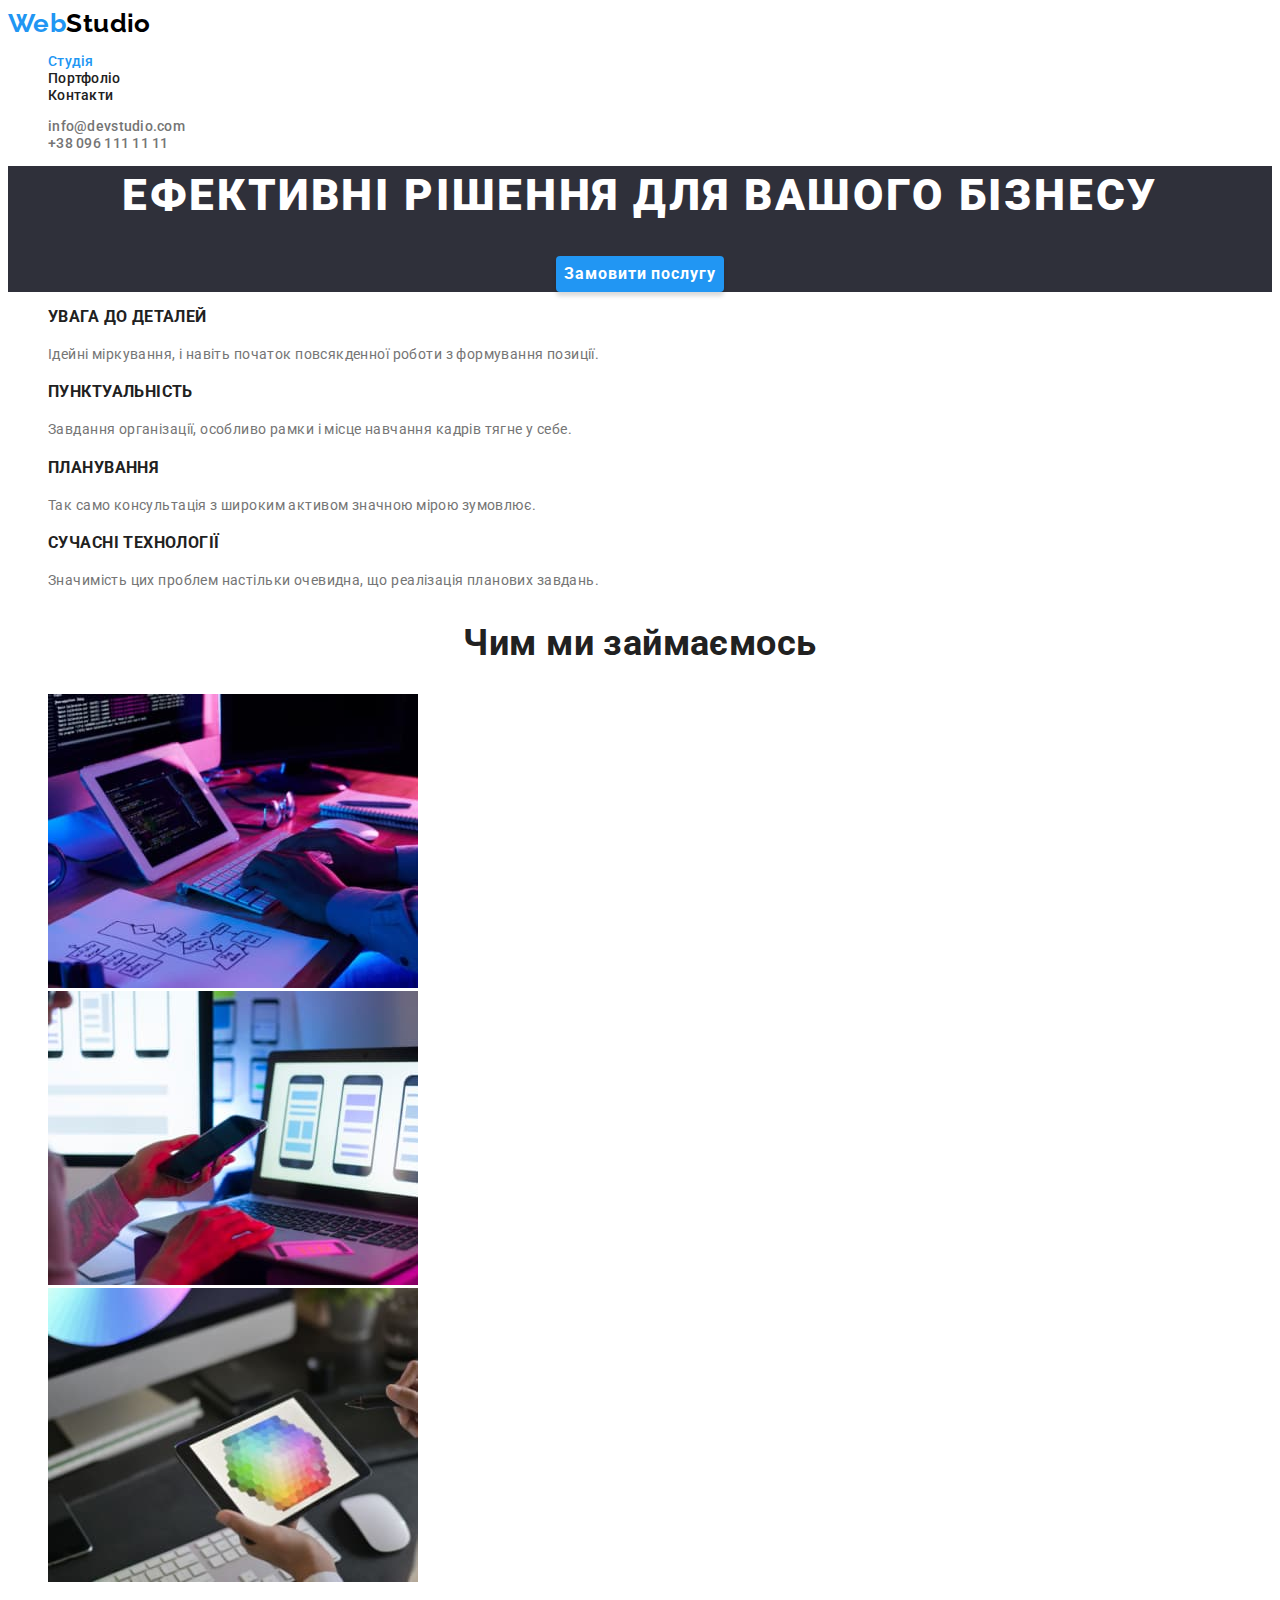
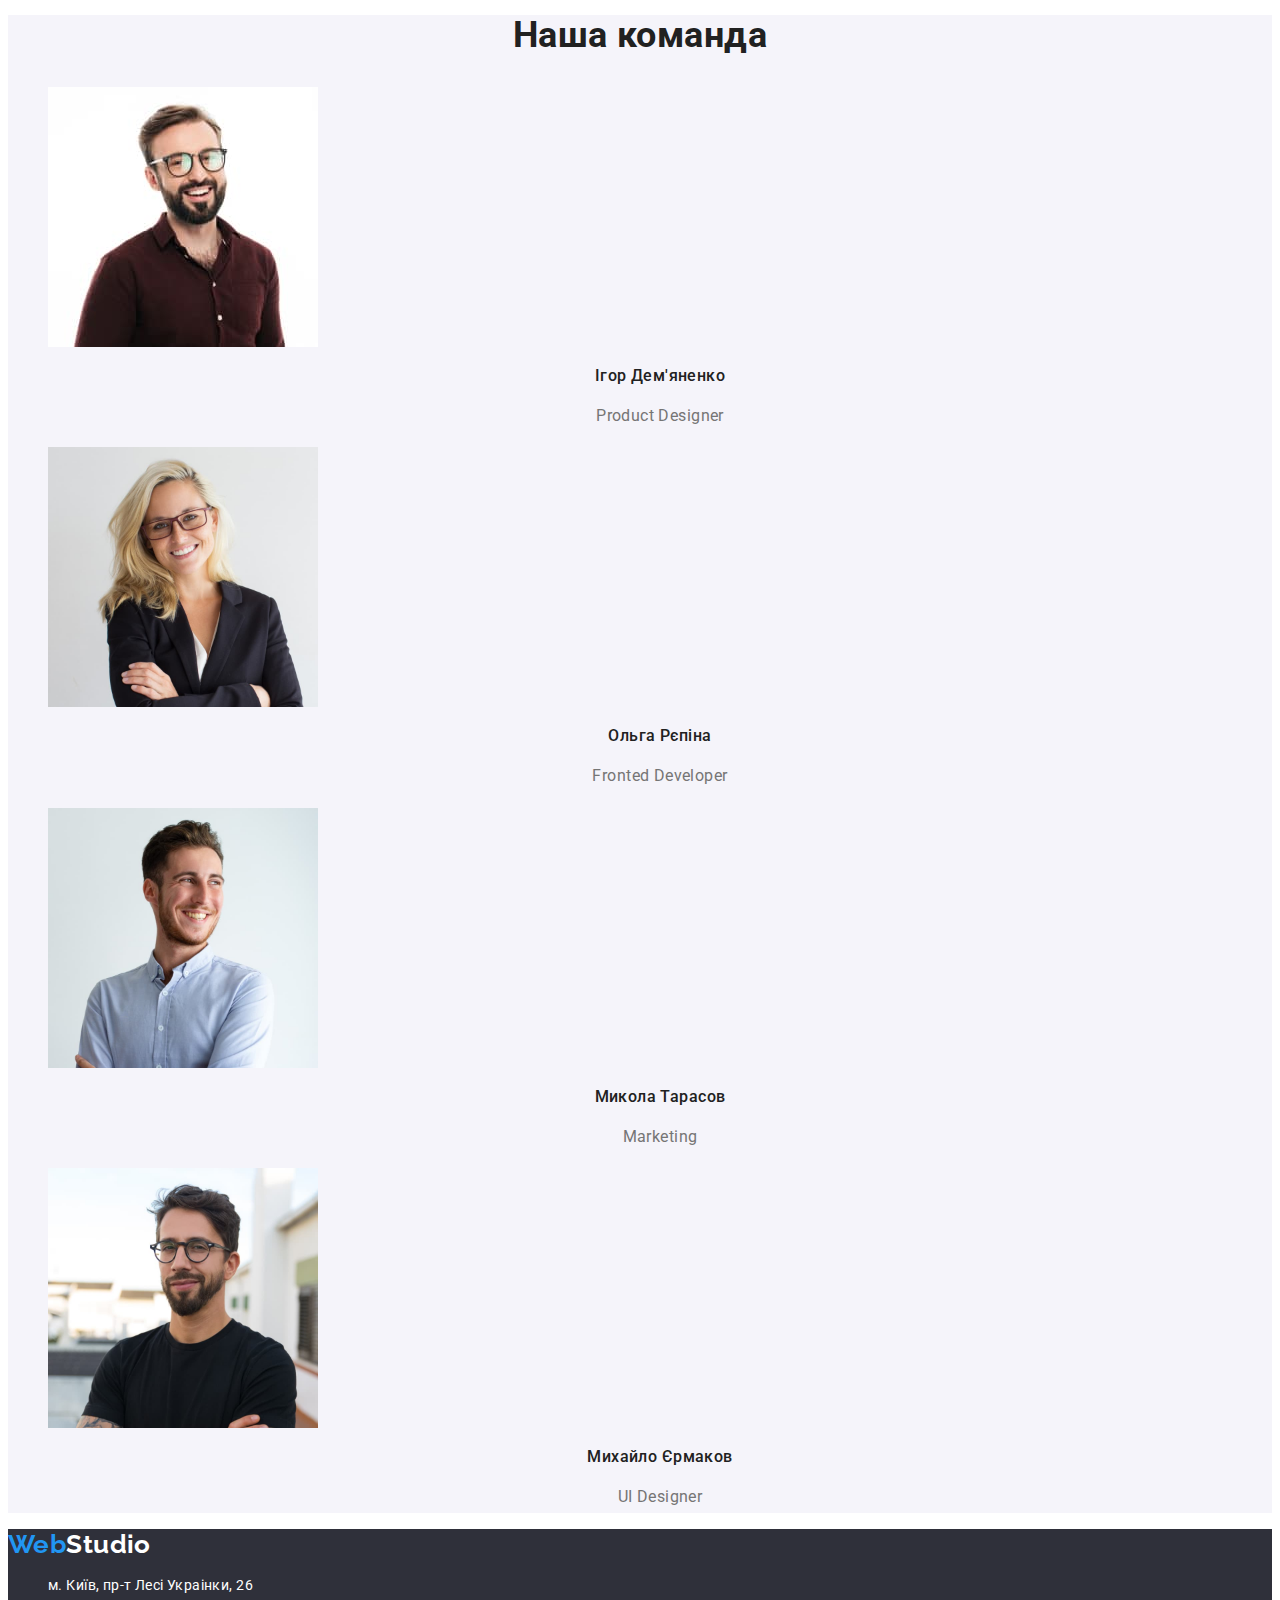
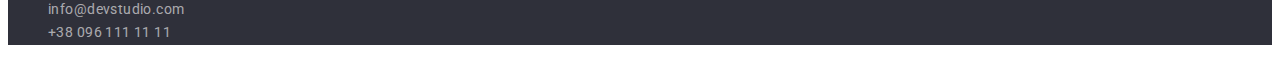
<file: index.html>
<!DOCTYPE html>
<html lang="uk">

<head>
    <meta charset="UTF-8">
    <meta http-equiv="X-UA-Compatible" content="IE=edge">
    <meta name="viewport" content="width=\, initial-scale=1.0">
    <title>Студія</title>
    <link rel="stylesheet" href="./css/styles.css">
    <link rel="stylesheet" href="https://cdnjs.cloudflare.com/ajax/libs/modern-normalize/1.1.0/modern-normalize.min.css"
        integrity="sha512-wpPYUAdjBVSE4KJnH1VR1HeZfpl1ub8YT/NKx4PuQ5NmX2tKuGu6U/JRp5y+Y8XG2tV+wKQpNHVUX03MfMFn9Q=="
        crossorigin="anonymous" referrerpolicy="no-referrer" />
    <!-- Шрифт -->
    <link rel="preconnect" href="https://fonts.googleapis.com">
    <link rel="preconnect" href="https://fonts.gstatic.com" crossorigin>
    <link href="https://fonts.googleapis.com/css2?family=Raleway:wght@700&family=Roboto:wght@400;500;700;900&display=swap"
        rel="stylesheet">
</head>

<body>
    <header class="header">
        <nav class="header-nav">
            <a class="header-logo-link link" href="./index.html"><span class="header-logo-part">Web</span>Studio</a>
            <ul class="header-nav-list list">
                <li><a class="header-nav-item link current" href="./index.html">Cтудія</a></li>
                <li><a class="header-nav-item link" href="./portfolio.html">Портфоліо</a></li>
                <li><a class="header-nav-item link" href="Контакти">Контакти</a></li>
            </ul>
        </nav>
        <ul class="header-communication-list list">
            <li><a class="header-communication-item link" href="mailto:info@devstudio.com">info@devstudio.com</a></li>
            <li><a class="header-communication-item link" href="tel:+380961111111">+38 096 111 11 11</a></li>
        </ul>
    </header>

    <main>
        <section class="hero">
            <h1 class="hero-title">Ефективні рішення для вашого бізнесу</h1>
            <button type="button" class="hero-button"> <span class="text-hero-button">Замовити послугу</span></button>
        </section>
        <section class="benefits">
            <h2 class="visually-hidden">Переваги</h2>
            <ul class="benefits-list list">
                <li>
                    <h3 class="benefits-title">УВАГА ДО ДЕТАЛЕЙ</h3>
                    <p class="benefits-text">Ідейні міркування, і навіть початок повсякденної роботи з формування
                        позиції.</p>
                </li>
                <li>
                    <h3 class="benefits-title">ПУНКТУАЛЬНІСТЬ</h3>
                    <p class="benefits-text">Завдання організації, особливо рамки і місце навчання кадрів тягне у себе.
                    </p>
                </li>
                <li>
                    <h3 class="benefits-title">ПЛАНУВАННЯ</h3>
                    <p class="benefits-text">Так само консультація з широким активом значною мірою зумовлює.</p>
                </li>
                <li>
                    <h3 class="benefits-title">СУЧАСНІ ТЕХНОЛОГІЇ</h3>
                    <p class="benefits-text">Значимість цих проблем настільки очевидна, що реалізація планових завдань.
                    </p>
                </li>
            </ul>
        </section>
        <section class="work-example">
            <h2 class="section-title">Чим ми займаємось</h2>
            <ul class="work-example-list list">
                <li><img src="./images/box_1.jpg" alt="комп'ютер" width="370" height="294"></li>
                <li><img src="./images/box_2.jpg" alt="телефон" width="370" height="294"></li>
                <li><img src="./images/box_3.jpg" alt="планшет" width="370" height="294"></li>
            </ul>
        </section>
        <section class="section-members">
            <h2 class="section-title">Наша команда</h2>
            <ul class="list">
                <li>
                    <img src="./images/team_card_1.jpg" alt="Фото Ігор Дем'яненко" width="270" height="260">
                    <h3 class="section-members-name">Ігор Дем'яненко</h3>
                    <p class="section-members-job">Product Designer</p>
                </li>
                <li>
                    <img src="./images/team_card_2.jpg" alt="Фото Ольга Рєпіна" width="270" height="260">
                    <h3 class="section-members-name">Ольга Рєпіна</h3>
                    <p class="section-members-job">Fronted Developer</p>
                </li>
                <li>
                    <img src="./images/team_card_3.jpg" alt="Фото Микола Тарасов" width="270" height="260">
                    <h3 class="section-members-name">Микола Тарасов</h3>
                    <p class="section-members-job">Marketing</p>
                </li>
                <li>
                    <img src="./images/team_card_4.jpg" alt="Фото Михайло Єрмаков" width="270" height="260">
                    <h3 class="section-members-name">Михайло Єрмаков </h3>
                    <p class="section-members-job">UI Designer</p>
                </li>
            </ul>
        </section>
    </main>

    <footer class="footer">
        <a class="logo-footer link" href="./index.html"><span class="logo-footer-part">Web</span>Studio</a>
        <address class="address">
            <ul class="address-list list">
                <li><a class="address-link" href="https://goo.gl/maps/CPtrU1FHBa2aNyZL9" target="_blank"
                rel="noopener noreferrer nofollow">м. Київ, пр-т Лесі Украінки, 26</a></li>
                <li><a class="address-link-hue" href="mailto:info@devstudio.com">info@devstudio.com</a></li>
                <li><a class="address-link-hue" href="tel:+380961111111">+38 096 111 11 11</a></li>
            </ul>
        </address>
    </footer>
</body>

</html>
</file>
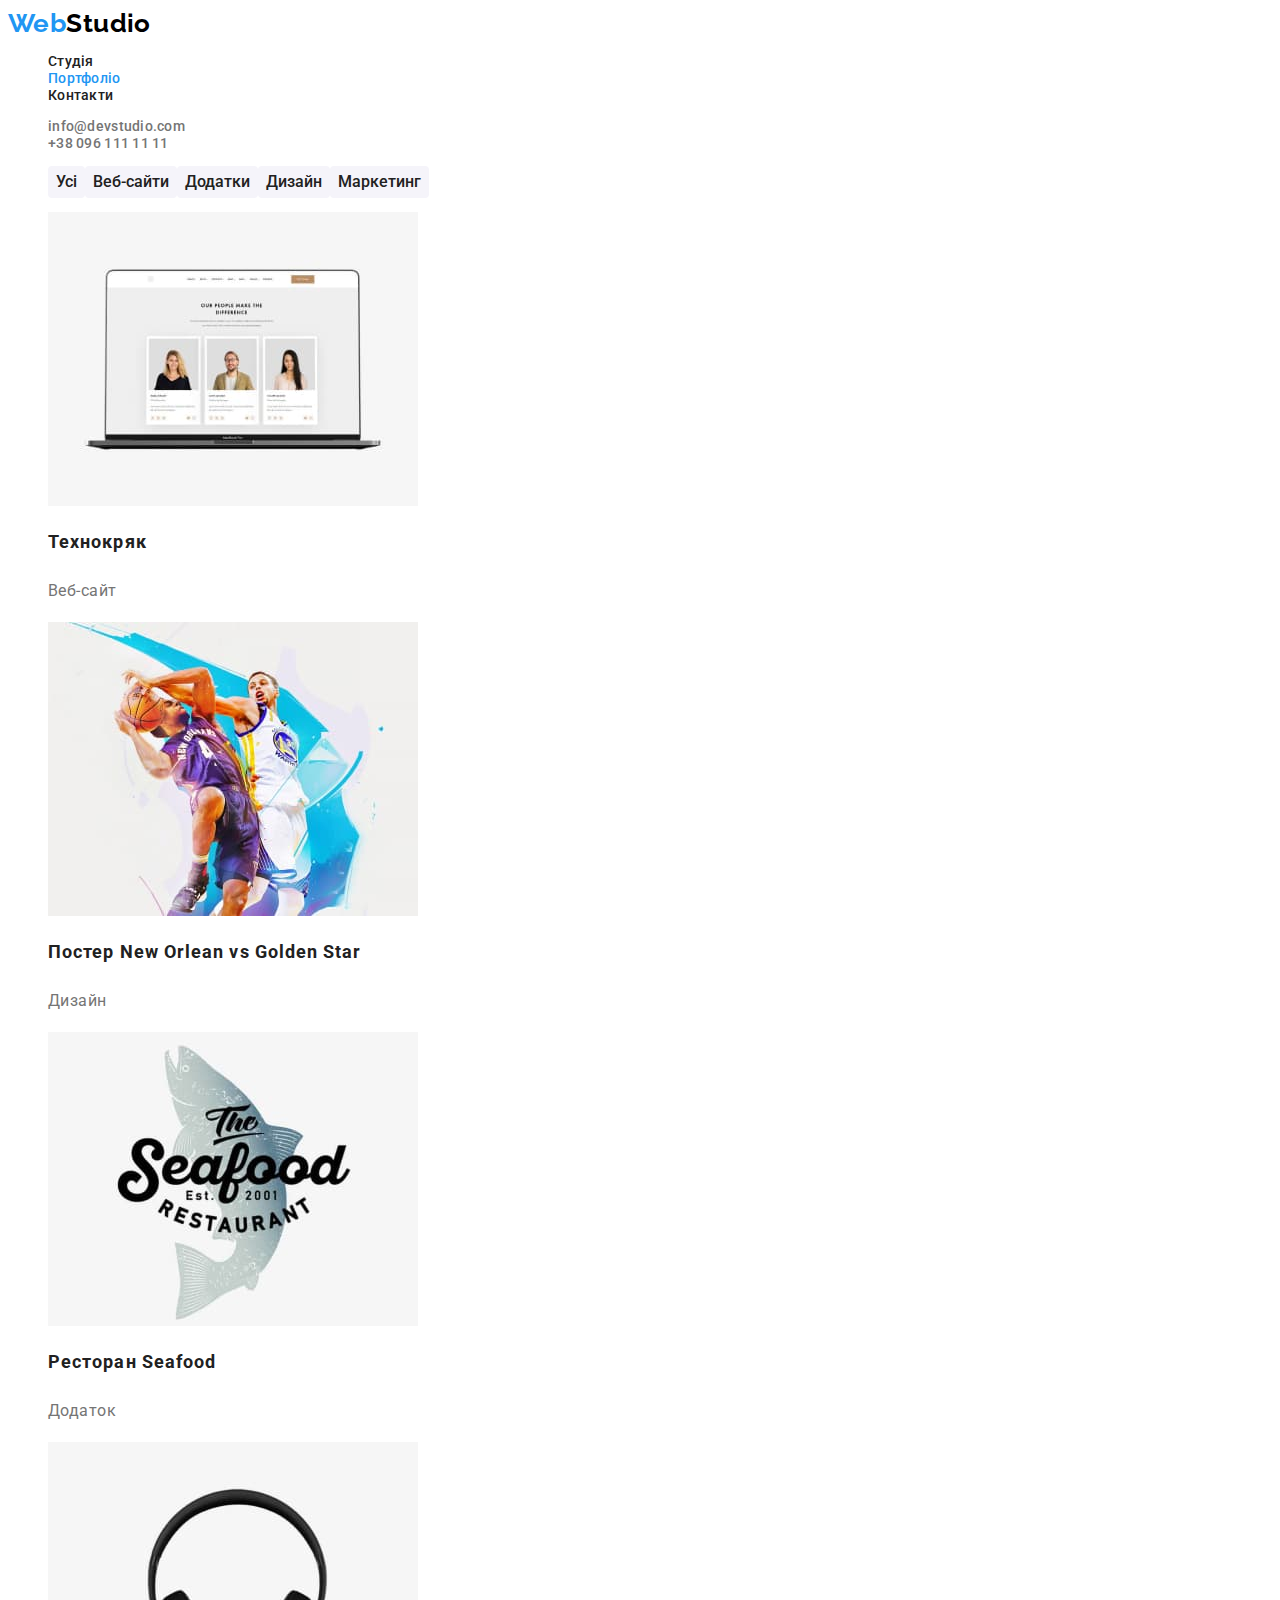
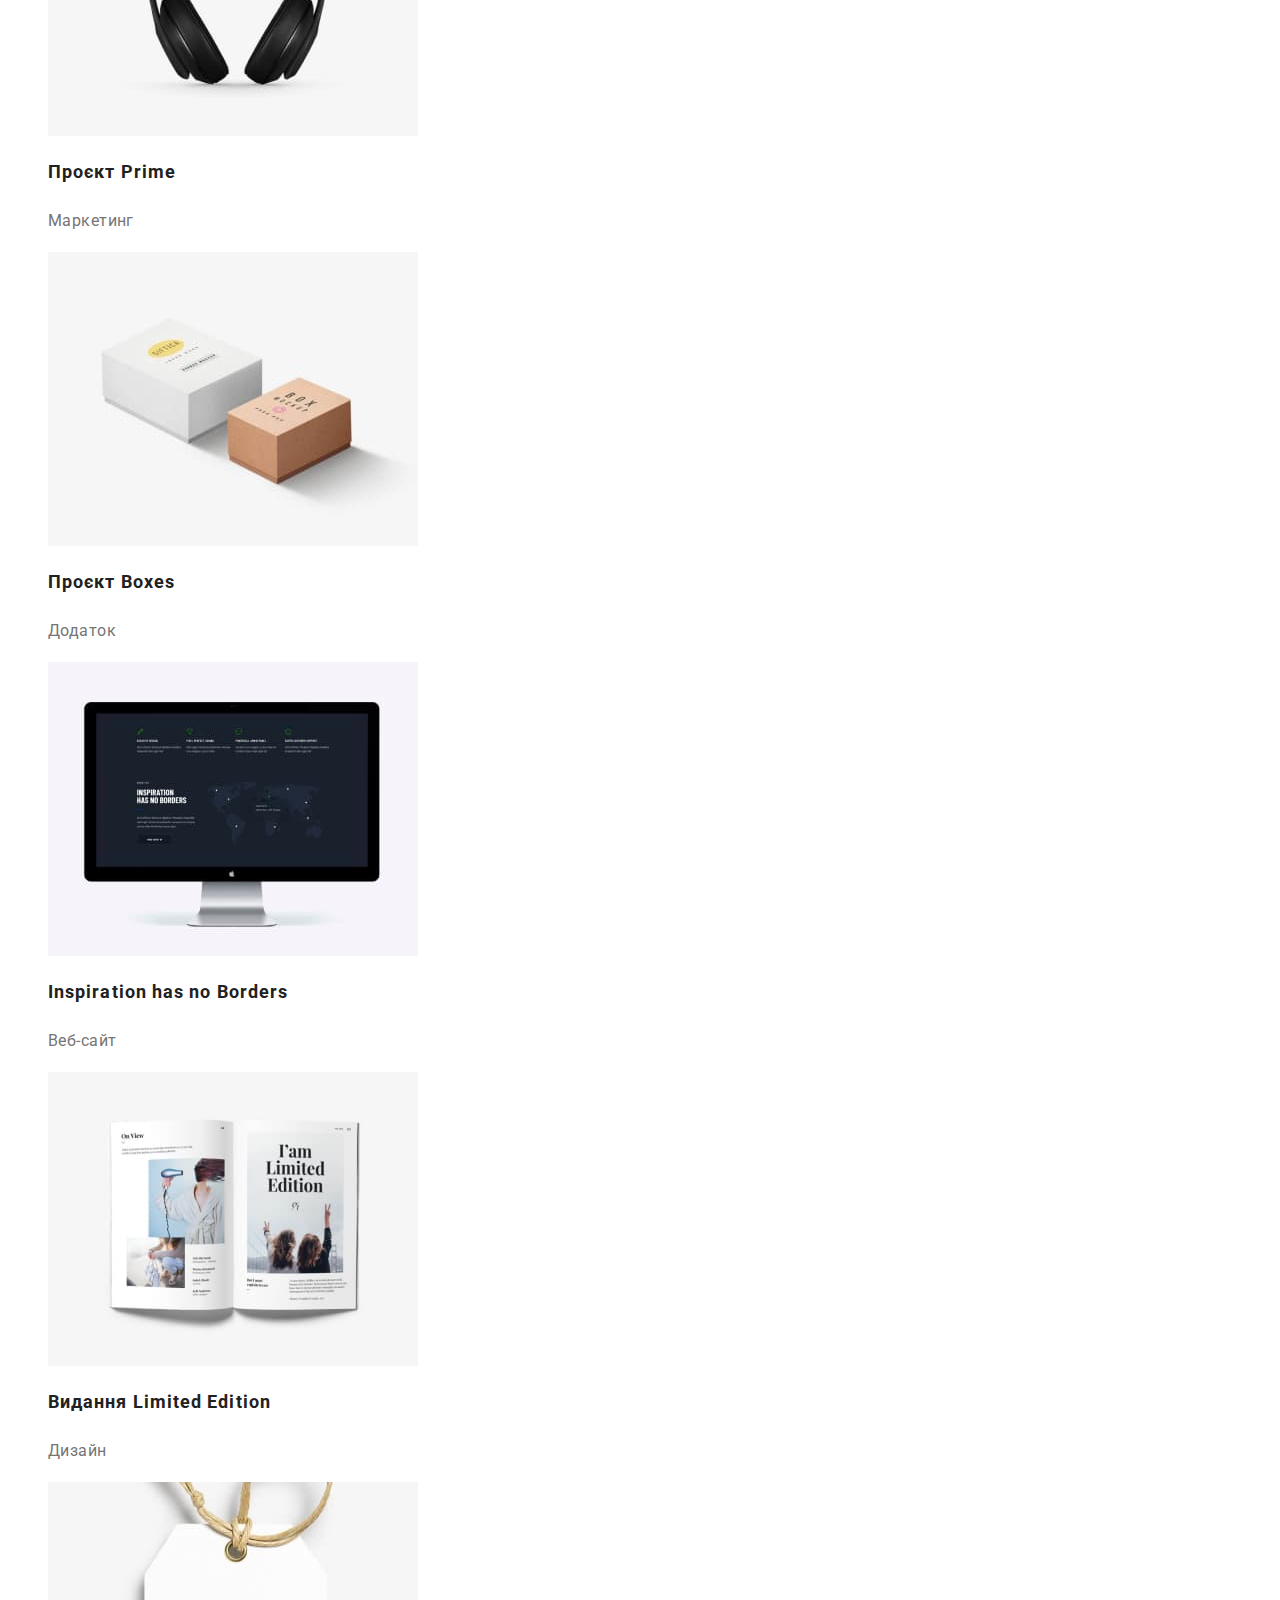
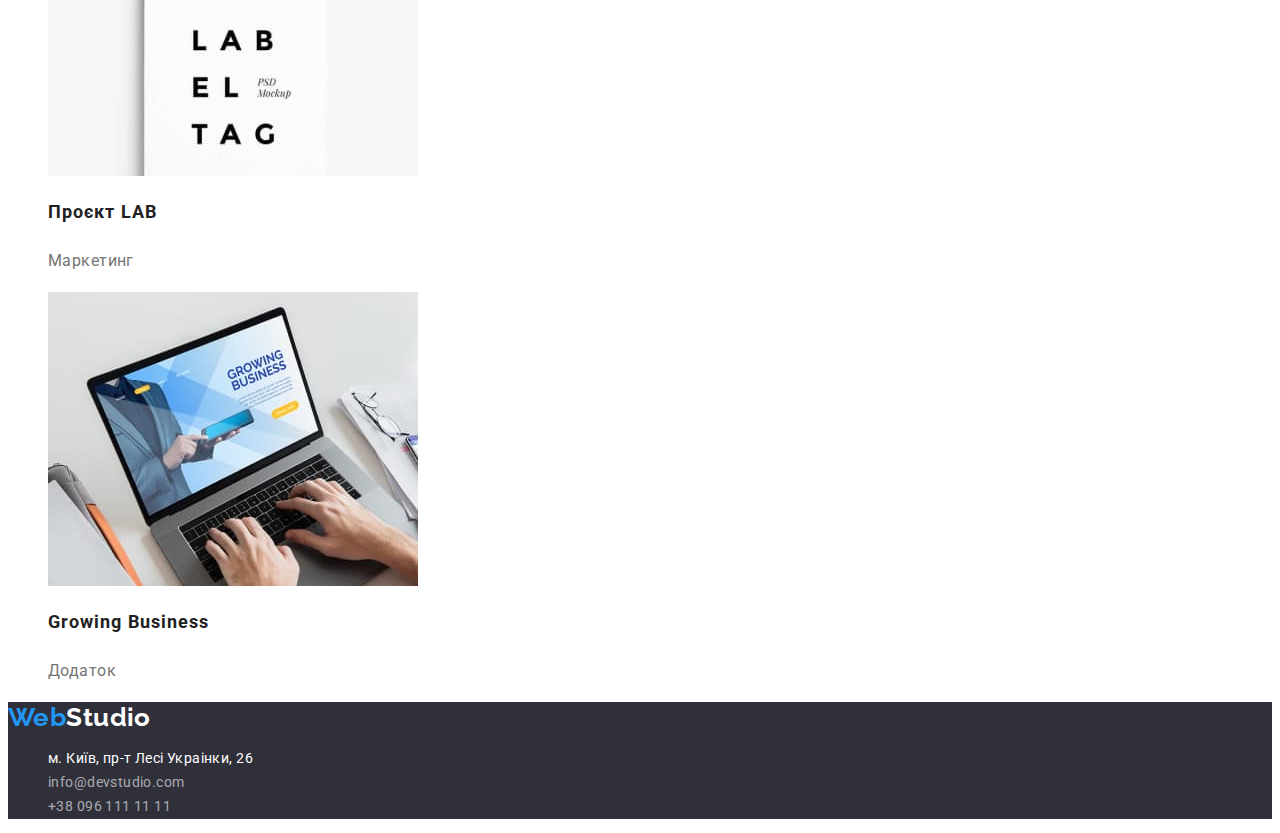
<file: portfolio.html>
<!DOCTYPE html>
<html lang="uk">
<head>
    <meta charset="UTF-8">
    <meta http-equiv="X-UA-Compatible" content="IE=edge">
    <meta name="viewport" content="width=device-width, initial-scale=1.0">
    <title>Portfolio</title>
    <link rel="stylesheet" href="./css/styles.css">
    <link rel="stylesheet" href="https://cdnjs.cloudflare.com/ajax/libs/modern-normalize/1.1.0/modern-normalize.min.css"
        integrity="sha512-wpPYUAdjBVSE4KJnH1VR1HeZfpl1ub8YT/NKx4PuQ5NmX2tKuGu6U/JRp5y+Y8XG2tV+wKQpNHVUX03MfMFn9Q=="
        crossorigin="anonymous" referrerpolicy="no-referrer" />
    <!-- Шрифт -->
    <link rel="preconnect" href="https://fonts.googleapis.com">
    <link rel="preconnect" href="https://fonts.gstatic.com" crossorigin>
    <link href="https://fonts.googleapis.com/css2?family=Raleway:wght@700&family=Roboto:wght@400;500;700;900&display=swap"
        rel="stylesheet">
</head>
<body>
    <header class="header">
        <nav class="header-nav">
            <a class="header-logo-link link" href="./portfolio.html"><span class="header-logo-part">Web</span>Studio</a>
            <ul class="header-nav-list list">
                <li><a class="header-nav-item link" href="./index.html">Cтудія</a></li>
                <li><a class="header-nav-item link current" href="./portfolio.html">Портфоліо</a></li>
                <li><a class="header-nav-item link" href="Контакти">Контакти</a></li>
            </ul>
        </nav>
        <ul class="header-communication-list list">
            <li><a class="header-communication-item link" href="mailto:info@devstudio.com">info@devstudio.com</a></li>
            <li><a class="header-communication-item link" href="tel:+380961111111">+38 096 111 11 11</a></li>
        </ul>
    </header>

   <main>
    <section class="portfolio">
        <h1 class="visually-hidden"> Картки </h1>
        <ul class="portfolio-list list">
            <li><button class="portfolio-button portfolio-text-button" type="button">Усі</button></li>
            <li><button class="portfolio-button portfolio-text-button" type="button">Веб-сайти</button></li>
            <li><button class="portfolio-button portfolio-text-button" type="button">Додатки</button></li>
            <li><button class="portfolio-button portfolio-text-button" type="button">Дизайн</button></li>
            <li><button class="portfolio-button portfolio-text-button" type="button">Маркетинг</button></li>
        </ul>
        <ul class="portfolio-cards list">
            <li>
                <a class="link" href=""><img src="./images/port-card1.jpg" alt="Ноутбук з сайтом" width="370"></a>
                <h2 class="portfolio-title">Технокряк</h2>
                <p class="portfolio-text">Веб-сайт</p>
            </li>
            <li>
                <a class="link" href=""><img src="./images/port-card2.jpg" alt="Баскетболісти" width="370"></a>
                <h2 class="portfolio-title">Постер New Orlean vs Golden Star</h2>
                <p class="portfolio-text">Дизайн</p>
            </li>
            <li>
                <a class="link" href=""><img src="./images/port-card3.jpg" alt="Логотип ресторана" width="370"></a>
                <h2 class="portfolio-title">Ресторан Seafood</h2>
                <p class="portfolio-text">Додаток</p>
            </li>
            <li>
                <a class="link" href=""><img src="./images/port-card4.jpg" alt="Навушники" width="370"></a>
                <h2 class="portfolio-title">Проєкт Prime</h2>
                <p class="portfolio-text">Маркетинг</p>
            </li>
            <li>
                <a class="link" href=""><img src="./images/port-card5.jpg" alt="Коробки" width="370"></a>
                <h2 class="portfolio-title">Проєкт Boxes</h2>
                <p class="portfolio-text">Додаток</p>
            </li>
            <li>
                <a class="link" href=""><img src="./images/port-card6.jpg" alt="Веб-сайт" width="370"></a>
                <h2 class="portfolio-title">Inspiration has no Borders</h2>
                <p class="portfolio-text">Веб-сайт</p>
            </li>
            <li>
                <a class="link" href=""><img src="./images/port-card7.jpg" alt="Журнал" width="370"></a>
                <h2 class="portfolio-title">Видання Limited Edition</h2>
                <p class="portfolio-text">Дизайн</p>
            </li>
            <li>
                <a class="link" href=""><img src="./images/port-card8.jpg" alt="Етикетка" width="370"></a>
                <h2 class="portfolio-title">Проєкт LAB</h2>
                <p class="portfolio-text">Маркетинг</p>
            </li>
            <li>
                <a class="link" href=""><img src="./images/port-card9.jpg" alt="Ноутбук" width="370"></a>
                <h2 class="portfolio-title">Growing Business</h2>
                <p class="portfolio-text">Додаток</p>
            </li>
        </ul>
    </section>
   </main>

    <footer class="footer">
        <a class="logo-footer link" href="./portfolio.html"><span class="logo-footer-part">Web</span>Studio</a>
        <address>
            <ul class="address-list list">
                <li><a class="address-link " href="https://goo.gl/maps/CPtrU1FHBa2aNyZL9" target="_blank"
                rel="noopener noreferrer nofollow">м. Київ, пр-т Лесі Украінки, 26</a></li>
                <li><a class="address-link-hue" href="mailto:info@devstudio.com">info@devstudio.com</a></li>
                <li><a class="address-link-hue" href="tel:+380961111111">+38 096 111 11 11</a></li>
            </ul>
        </address>
    </footer>
</body>
</html>
</file>
<file: css/styles.css>
:root {
    --primary-text-color: #757575;
    --title-text-color: #212121;
    --part-title-color: #000000;
    --primary-white-color: #FFFFFF;
    --accent-text-color: #2196F3;
    --background-color: #2F303A;
    --second-background-color: #F5F5F5;
    --color-hero-button: #188CE8;
    --color-section-members: #F5F4FA;
}

body {
    font-family: 'Roboto', sans-serif;
    color: var(--primary-text-color);
    font-size: 14px;
    background-color: var(--primary-white-color);
    letter-spacing: 0.03em;
}

.list {
    list-style: none;
}
.link {
    text-decoration: none;
}
/* ----------header--------- */

/* ----------------logo----------- */
.header-logo-link{
    font-family: 'Raleway', sans-serif;
    font-weight: 700;
    font-size: 26px;
    line-height: 1.19;
    color: var(--part-title-color);
}
.header-logo-part{
 color: var(--accent-text-color);
}
 .header-logo-link:focus{
    color: var(--accent-text-color);
}
/* -----------nav----------- */
.header-nav-item{
    font-weight: 500;
    line-height: 1.14;
    letter-spacing: 0.02em;
    color: var(--title-text-color);
}
.header-nav-item:hover, .header-nav-item:focus{
    color: var(--accent-text-color);
}

/* ----------communicatuion-list-------- */
.header-communication-item{
    font-weight: 500;
    line-height: 1.14;
    letter-spacing: 0.02em;
    color: var(--primary-text-color);
}

.header-communication-item:hover, .header-communication-item:focus{
    color: var(--accent-text-color);
}

/* ----------hero------------- */
.hero{
    background-color:var(--background-color);
    text-align: center;
}
.hero-title{
    margin-top: 0;
    margin-bottom: 30px;
    font-weight: 900;
    font-size: 44px;
    line-height: 1.36;
    letter-spacing: 0.06em;
    text-transform: uppercase;
    color: var(--primary-white-color);
}
.hero-button{
    font-family: inherit;
    background: var(--accent-text-color);
    box-shadow: 0px 4px 4px rgba(0, 0, 0, 0.15);
    border-radius: 4px;
    cursor: pointer;
    border-color: transparent;
}
.hero-button:hover, .hero-button:focus{
    background-color: var(--color-hero-button);
}
.text-hero-button{
    font-family: 'Roboto';
    font-weight: 700;
    font-size: 16px;
    line-height: 1.88;
    display: flex;
    align-items: center;
    text-align: center;
    letter-spacing: 0.06em;
    color: var(--primary-white-color);
}
.visually-hidden{
    position: absolute;
    white-space: nowrap;
    width: 1px;
    height: 1px;
    overflow: hidden;
    border: 0;
    padding: 0;
    clip: rect(0 0 0 0);
    clip-path: inset(50%);
    margin: -1px;
}
    /* ------benefits------ */
.benefits-title{
    line-height: 1.14;
    text-transform: uppercase;
    color: var(--title-text-color);
    }

.benefits-text{
    line-height: 1.71;
}

/* -------What we do---------- */
/* -------section-members------- */
.section-members{
    background-color: var(--color-section-members);
}
.section-title{
    font-size: 36px;
    line-height: 1.16;
    text-align: center;
    color: var(--title-text-color);
}
.section-members-name{
    font-weight: 500;
    font-size: 16px;
    line-height: 1.19;
    text-align: center;
    color: var(--title-text-color);
}
.section-members-job{
    font-size: 16px;
    line-height: 1.9;
    text-align: center;
}

/* -----------footer----------- */
.footer{
    background-color: var(--background-color);
}
.logo-footer{
    font-family: 'Raleway';
    font-weight: 700;
    font-size: 26px;
    line-height: 1.19;
    color: var(--primary-white-color);
}
.logo-footer-part{
    color: var(--accent-text-color);
}
.address-link{
    font-style: normal;
    line-height: 1.71;
    color: var(--primary-white-color);
    text-decoration: none;
}
.address-link-hue{
    font-style: normal;
    line-height: 1.71;
    color: rgba(255, 255, 255, 0.6);
    text-decoration: none;
}
 .logo-footer:focus{
    color: var(--accent-text-color);
}

.address-link:hover, .address-link:focus{
 color:var(--accent-text-color);
}
.address-link-hue:hover,
.address-link-hue:focus {
    color: var(--accent-text-color);
}

/* -----------footer----------- */


/* -------------Portfolio-------------- */
.current{
    color: var(--accent-text-color);
}
.portfolio-list{
    display: flex;
    margin-right: 50px;
}
.portfolio-button{
    border-color: transparent;
    background: var(--color-section-members);
    border-radius: 4px;
    cursor: pointer;
}
.portfolio-text-button{
    font-family: inherit;
    color: var(--title-text-color);
    font-weight: 500;
    font-size: 16px;
    line-height: 1.62;
    text-align: center;
}
.portfolio-button:hover, .portfolio-button:focus{
    background: var(--accent-text-color);
    box-shadow: 0px 3px 1px rgba(0, 0, 0, 0.1), 0px 1px 2px rgba(0, 0, 0, 0.08), 0px 2px 2px rgba(0, 0, 0, 0.12);
    border-radius: 4px;
}
.portfolio-text-button:hover, .portfolio-text-button:focus{
    color: var(--primary-white-color);
}
.portfolio-title{
    font-size: 18px;
    line-height: 2;
    letter-spacing: 0.06em;
    color: var(--title-text-color);
}
.portfolio-text{
    font-size: 16px;
    line-height: 1.88;
}
</file>
